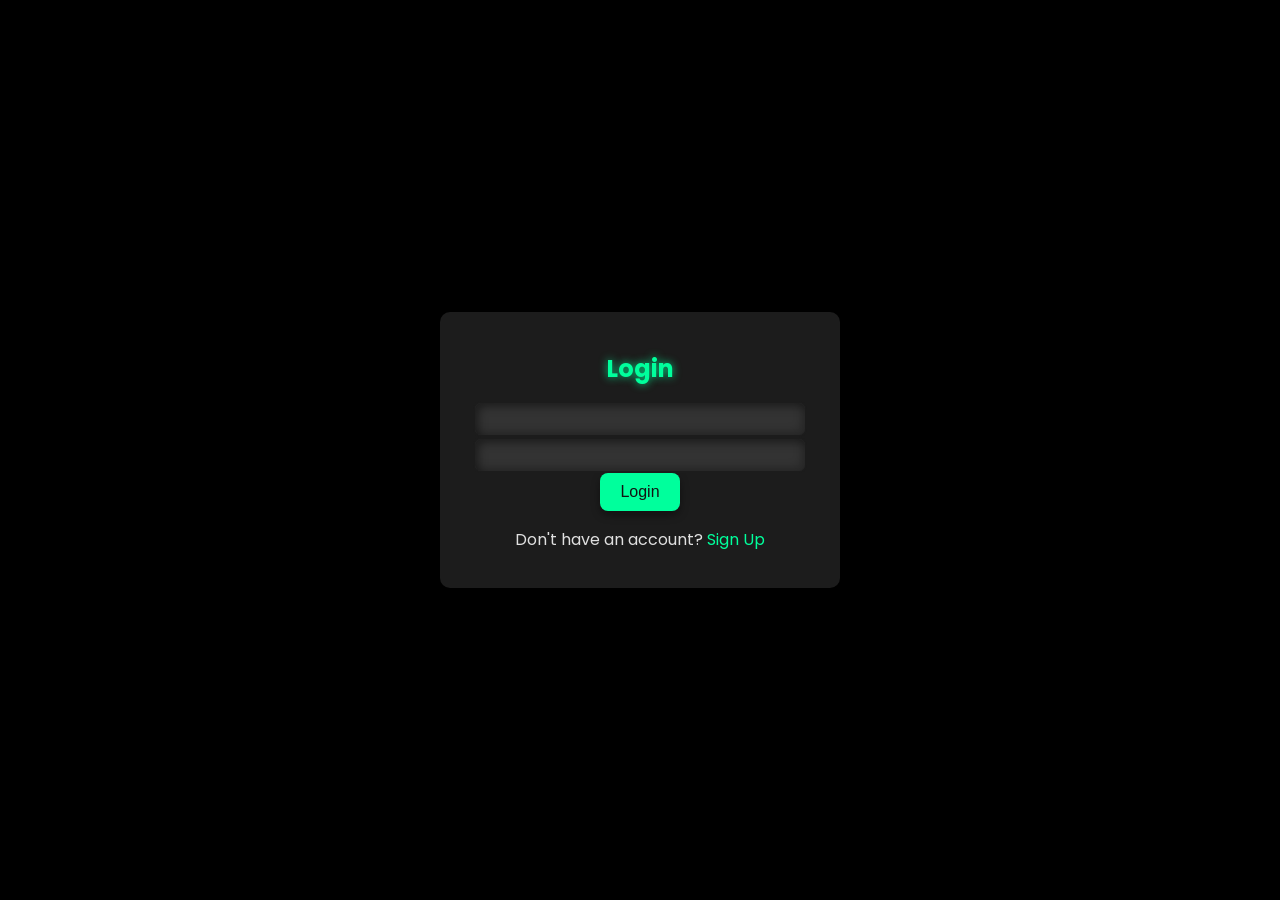
<file: index.html>
<!DOCTYPE html>
<html lang="en">
<head>
    <meta charset="UTF-8">
    <meta name="viewport" content="width=device-width, initial-scale=1.0">
    <title>Login</title>
    <link rel="stylesheet" href="index.css">
</head>
<body>
    <div class="auth-container">
        <h2>Login</h2>
        <form id="login-form">
            <input type="text" id="login-username" placeholder="Username" required />
            <input type="password" id="login-password" placeholder="Password" required />
            <button type="submit">Login</button>
        </form>
        <p>Don't have an account? <a href="signup.html">Sign Up</a></p>
    </div>
    <script src="index.js"></script>
</body>
</html>
</file>
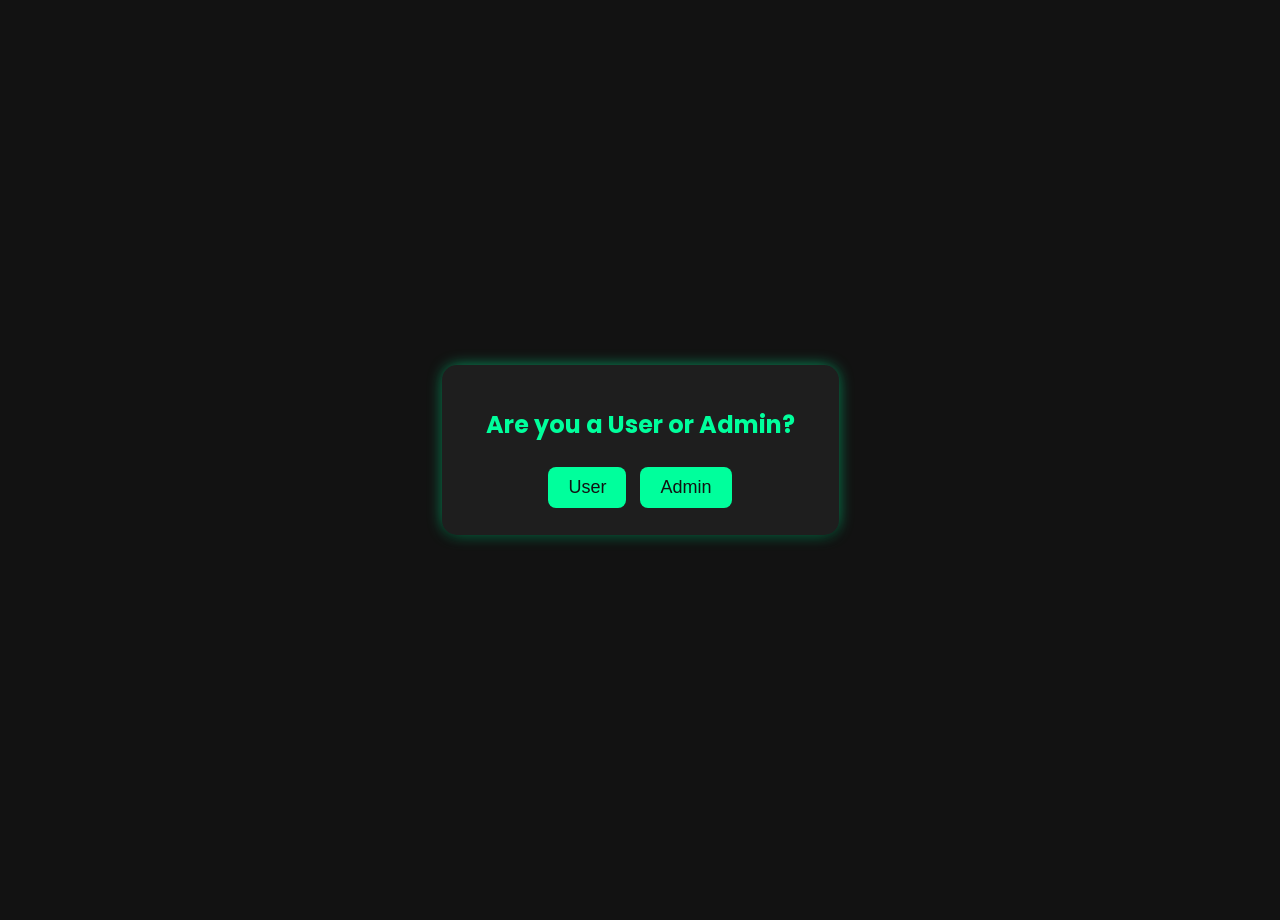
<file: quiz.html>
<!DOCTYPE html>
<html lang="en">
<head>
    <meta charset="UTF-8">
    <meta name="viewport" content="width=device-width, initial-scale=1.0">
    <title>Quiz Interface</title>
    <link rel="stylesheet" href="quiz.css">
</head>
<body>
    <!-- <div class="loader-container">
        <div class="loader"></div>
    </div> -->
    <main class="text-container">
       
    </main>
    
    
    
    <div class="container">
        <!-- Role Selection -->
        <div class="role-selection" id="role-selection">
            <h2>Are you a User or Admin?</h2>
            <button id="user-btn">User</button>
            <button id="admin-btn">Admin</button>
        </div>

        <!-- User Details Form -->
        <div class="user-details hidden" id="user-details">
            <h2>Enter Your Details</h2>
            <form id="details-form">
                <input type="text" id="username" placeholder="Username" required />
                <input type="text" id="department" placeholder="Department" required />
                <button type="button" id="start-quiz">Start Quiz</button>
            </form>
        </div>

        <!-- Quiz Interface -->
        <div class="quiz-container hidden" id="quiz">
            <div class="quiz-body">
                <h2 id="question">Question Text</h2>
                <ul>
                    <li>
                        <input type="radio" name="answer" id="a" class="answer" />
                        <label for="a" id="a_text">Answer A</label>
                    </li>
                    <li>
                        <input type="radio" name="answer" id="b" class="answer" />
                        <label for="b" id="b_text">Answer B</label>
                    </li>
                    <li>
                        <input type="radio" name="answer" id="c" class="answer" />
                        <label for="c" id="c_text">Answer C</label>
                    </li>
                    <li>
                        <input type="radio" name="answer" id="d" class="answer" />
                        <label for="d" id="d_text">Answer D</label>
                    </li>
                </ul>
            </div>
            <div class="quiz-footer">
                <button type="button" id="submit-btn">Submit</button>
            </div>
        </div>

        <!-- Quiz Result Table -->
        <div class="result-container hidden" id="result-container">
            <h2>Your Quiz Results</h2>
            <table id="result-table">
                <thead>
                    <tr>
                        <th>Question</th>
                        <th>Your Answer</th>
                        <th>Correct Answer</th>
                        <th>Result</th>
                    </tr>
                </thead>
                <tbody>
                    <!-- Dynamic content will be inserted here -->
                </tbody>
            </table>
            <p id="final-score"></p>
        </div>

        <!-- Admin Interface -->
        <div class="admin-container hidden" id="admin-container">
            <h2>Admin - Add New Question</h2>
            <form id="admin-form">
                <input type="text" id="question-input" placeholder="Enter Question" required />
                <input type="text" id="option_a" placeholder="Option A" required />
                <input type="text" id="option_b" placeholder="Option B" required />
                <input type="text" id="option_c" placeholder="Option C" required />
                <input type="text" id="option_d" placeholder="Option D" required />
                <input type="text" id="correct_answer" placeholder="Correct Answer (a, b, c, or d)" required />
                <button type="button" id="add-question">Add Question</button>
            </form>
        </div>
    </div>
    <script src="quiz.js"></script>
</body>
</html>
</file>
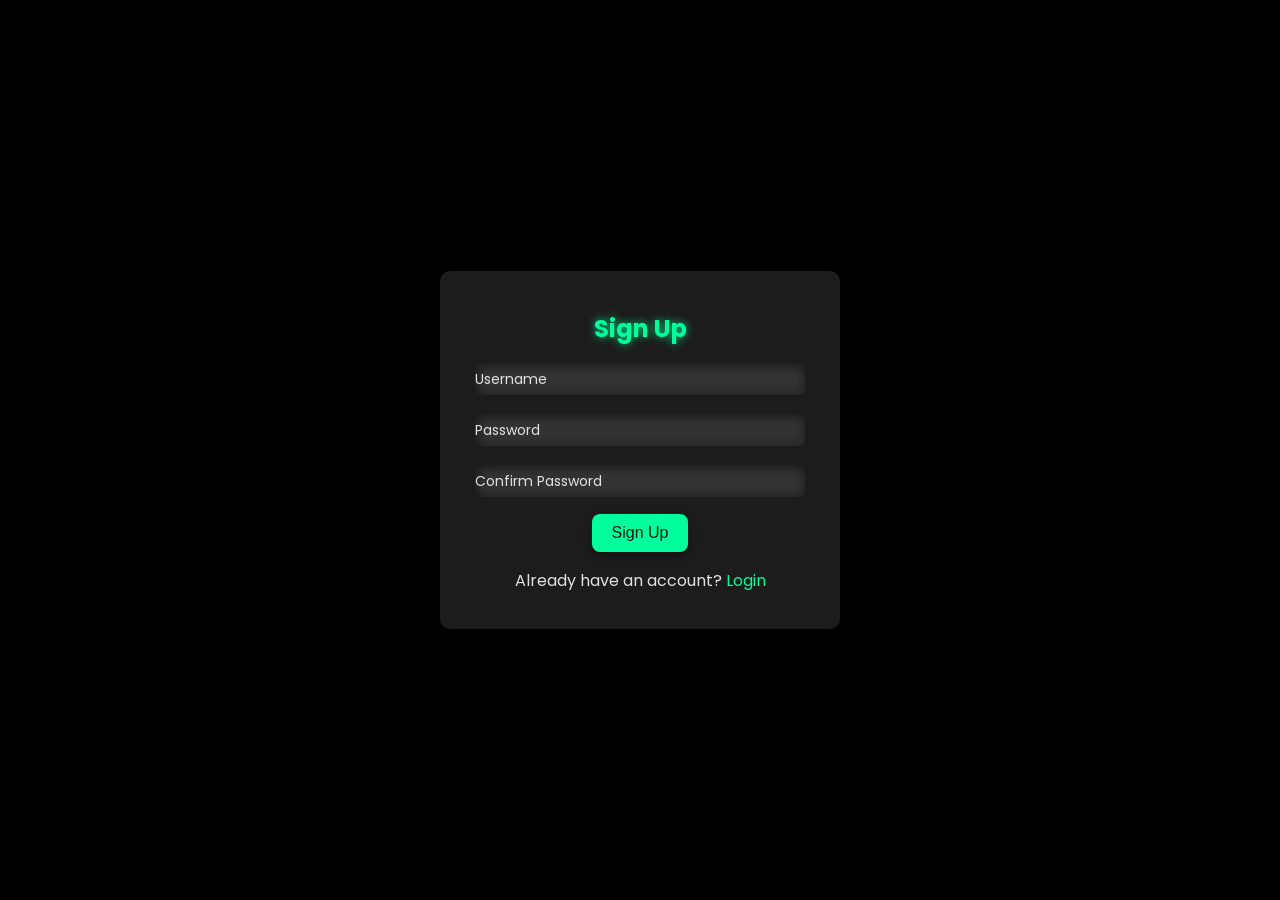
<file: signup.html>
<!DOCTYPE html>
<html lang="en">
<head>
    <meta charset="UTF-8">
    <meta name="viewport" content="width=device-width, initial-scale=1.0">
    <title>Sign Up</title>
    <link rel="stylesheet" href="index.css">
</head>
<body>
    <div class="auth-container">
        <h2>Sign Up</h2>
        <form id="signup-form">
            <div class="input-container">
                <input type="text" id="signup-username" placeholder=" " required />
                <label for="signup-username">Username</label>
            </div>
            <div class="input-container">
                <input type="password" id="signup-password" placeholder=" " required />
                <label for="signup-password">Password</label>
            </div>
            <div class="input-container">
                <input type="password" id="signup-department" placeholder=" " required />
                <label for="signup-department">Confirm Password</label>
            </div>
            <button type="submit">Sign Up</button>
        </form>
        <p>Already have an account? <a href="login.html">Login</a></p>
    </div>
    <script src="signup.js"></script>
</body>
</html>
</file>
<file: index.css>
@import url('https://fonts.googleapis.com/css2?family=Poppins:wght@300;400;600&display=swap');

body {
    margin: 0;
    padding: 0;
    font-family: 'Poppins', sans-serif;
    background: #000;
    color: #e0e0e0;
    display: flex;
    justify-content: center;
    align-items: center;
    height: 100vh;
    overflow: hidden;
    animation: fadeInBody 0.5s ease-in-out;
}

@keyframes fadeInBody {
    from {
        opacity: 0;
        transform: scale(1.05);
    }
    to {
        opacity: 1;
        transform: scale(1);
    }
}

.auth-container {
    max-width: 400px;
    padding: 20px;
    background: #1c1c1c;
    border-radius: 10px;
    box-shadow: 0 6px 12px rgba(0, 0, 0, 0.7);
    text-align: center;
    animation: fadeInSection 0.7s ease-in-out;
    position: relative;
    width: 90%;
    box-sizing: border-box;
}

@keyframes fadeInSection {
    from {
        opacity: 0;
        transform: translateY(20px);
    }
    to {
        opacity: 1;
        transform: translateY(0);
    }
}

.auth-container h2 {
    font-size: 24px;
    margin-bottom: 15px;
    color: #00FF9C;
    text-shadow: 0 0 8px rgba(0, 255, 156, 0.8);
    animation: fadeInText 0.8s ease-in-out;
}

.auth-container form {
    display: flex;
    flex-direction: column;
    align-items: center;
    animation: fadeInForm 0.6s ease-in-out;
    width: 100%;
}

@keyframes fadeInForm {
    from {
        opacity: 0;
        transform: translateY(-20px);
    }
    to {
        opacity: 1;
        transform: translateY(0);
    }
}

.input-container {
    position: relative;
    width: 100%;
    margin-bottom: 15px;
}

.auth-container input {
    position: relative;
    border: 2px solid #1c1c1c;
    padding: 8px 15px;
    border-radius: 8px;
    width: 100%;
    max-width: 300px;
    font-size: 14px;
    background: #333;
    color: #e0e0e0;
    box-shadow: inset 4px 4px 8px rgba(0, 0, 0, 0.4), inset -4px -4px 8px rgba(0, 0, 0, 0.2);
    transition: border-color 0.3s ease, box-shadow 0.3s ease, transform 0.3s ease;
}

.auth-container input::placeholder {
    color: transparent;
}

.auth-container input:focus {
    border-color: #00e68c;
    box-shadow: inset 4px 4px 8px rgba(0, 0, 0, 0.4), inset -4px -4px 8px rgba(0, 0, 0, 0.2), 0 0 12px rgba(0, 255, 156, 0.7);
    outline: none;
    transform: scale(1.05);
}

.auth-container input:not(:placeholder-shown) + label,
.auth-container input:focus + label {
    top: -12px;
    left: 10px;
    font-size: 12px;
    color: #00e68c;
    transform: scale(0.9);
}

.auth-container label {
    position: absolute;
    top: 8px;
    left: 15px;
    font-size: 14px;
    color: #e0e0e0;
    transition: top 0.3s ease, left 0.3s ease, font-size 0.3s ease, color 0.3s ease, transform 0.3s ease;
    pointer-events: none;
}

.auth-container button {
    background-color: #00FF9C;
    border: none;
    color: #121212;
    padding: 10px 20px;
    font-size: 16px;
    cursor: pointer;
    border-radius: 8px;
    transition: background-color 0.3s ease, box-shadow 0.3s ease, transform 0.2s ease;
    animation: fadeInButton 0.5s ease-in-out;
    box-shadow: 0 4px 8px rgba(0, 0, 0, 0.4);
}

.auth-container button:hover {
    background-color: #00e68c;
    box-shadow: 0 6px 12px rgba(0, 255, 156, 0.8);
    transform: scale(1.05);
}

@keyframes pulse {
    0%, 100% {
        transform: scale(1);
    }
    50% {
        transform: scale(1.1);
    }
}

@keyframes fadeInText {
    from {
        opacity: 0;
        transform: translateY(-10px);
    }
    to {
        opacity: 1;
        transform: translateY(0);
    }
}

@keyframes fadeInButton {
    from {
        opacity: 0;
        transform: scale(0.9);
    }
    to {
        opacity: 1;
        transform: scale(1);
    }
}

.auth-container a {
    color: #00FF9C;
    text-decoration: none;
}

.auth-container a:hover {
    text-decoration: underline;
}

/* Media Queries for Responsive Design */
@media (max-width: 768px) {
    .auth-container {
        max-width: 90%;
        padding: 15px;
    }

    .auth-container h2 {
        font-size: 20px;
    }

    .auth-container input {
        font-size: 16px;
        padding: 10px 12px;
    }

    .auth-container button {
        font-size: 14px;
        padding: 8px 16px;
    }
}

@media (max-width: 480px) {
    .auth-container {
        max-width: 100%;
        padding: 10px;
    }

    .auth-container h2 {
        font-size: 18px;
    }

    .auth-container input {
        font-size: 14px;
        padding: 8px 10px;
    }

    .auth-container button {
        font-size: 12px;
        padding: 6px 12px;
    }
}
</file>
<file: quiz.css>
/* Import Google Fonts */
@import url('https://fonts.googleapis.com/css2?family=Poppins:wght@300;400;600&display=swap');

/* General Styles */
body {
    margin: 0;
    padding: 0;
    font-family: 'Poppins', sans-serif;
    background-color: #121212; /* Dark background */
    color: #e0e0e0; /* Light text color */
    display: flex;
    justify-content: center;
    align-items: center;
    height: 100vh;
    overflow: hidden; /* Prevents scrollbars if content is taller than viewport */
    animation: fadeInBody 0.5s ease-in-out;
}

/* Fade-in Animation for Body */
@keyframes fadeInBody {
    from {
        opacity: 0;
    }
    to {
        opacity: 1;
    }
}

/* Container for centering content */
.container {
    max-width: 1200px;
    padding: 20px;
    display: flex;
    justify-content: center; /* Center horizontally */
    align-items: center; /* Center vertically */
    flex-direction: column; /* Stack content vertically */
    text-align: center; /* Center text */
    height: 100vh; /* Full height to ensure proper vertical centering */
}

/* Role Selection */
.role-selection,
.user-details,
.quiz-container,
.result-container,
.admin-container {
    width: 100%;
    max-width: 600px;
    padding: 20px;
    background: #1e1e1e; /* Dark background */
    border-radius: 15px; /* Rounded corners */
    box-shadow: 0 4px 8px rgba(0, 0, 0, 0.3);
    animation: fadeInSection 0.7s ease-in-out;
    border: 2px solid transparent; /* Transparent border for glow effect */
    position: relative; /* For pseudo-element glow effect */
}

/* Fade-in Animation for Sections */
@keyframes fadeInSection {
    from {
        opacity: 0;
        transform: translateY(20px); /* Slide up effect */
    }
    to {
        opacity: 1;
        transform: translateY(0);
    }
}

/* Neon Glow Effect */
.role-selection::before,
.user-details::before,
.quiz-container::before,
.result-container::before,
.admin-container::before {
    content: "";
    position: absolute;
    top: 0;
    left: 0;
    width: 100%;
    height: 100%;
    border-radius: 15px; /* Match border-radius */
    box-shadow: 0 0 15px rgba(0, 255, 156, 0.7); /* Neon green glow */
    z-index: -1; /* Behind the content */
}

/* Align content in the middle */
.text-container {
    position: absolute;
    top: 10%;
    left: 50%;
    transform: translate(-50%, -10%);
}

/* Additional centering for specific sections */
.role-selection,
.user-details,
.quiz-container,
.result-container,
.admin-container {
    margin: 10px 0; /* Add spacing between sections */
    text-align: center;
}

/* Role Selection */
.role-selection h2 {
    font-size: 24px;
    margin-bottom: 20px;
    color: #00FF9C; /* Glowing green */
    animation: fadeInText 0.8s ease-in-out;
}

.role-selection button {
    background-color: #00FF9C; /* Glowing green */
    border: none;
    color: #121212; /* Dark text color for contrast */
    padding: 10px 20px;
    font-size: 18px;
    cursor: pointer;
    border-radius: 8px; /* Rounded corners */
    margin: 5px;
    transition: background-color 0.3s ease, box-shadow 0.3s ease, transform 0.2s ease;
    animation: fadeInButton 0.5s ease-in-out;
}

.role-selection button:hover {
    background-color: #00e68c; /* Slightly darker green */
    box-shadow: 0 0 15px rgba(0, 255, 156, 0.7); /* Glowing effect */
    animation: pulse 1.5s infinite;
}

/* Pulse Animation */
@keyframes pulse {
    0%, 100% {
        transform: scale(1);
    }
    50% {
        transform: scale(1.05);
    }
}

/* User Details Form */
.user-details h2 {
    font-size: 24px;
    margin-bottom: 20px;
    color: #00FF9C; /* Glowing green */
    animation: fadeInText 0.8s ease-in-out;
}

.user-details form {
    display: flex;
    flex-direction: column;
    align-items: center;
    animation: fadeInForm 0.6s ease-in-out;
}

/* Fade-in Animation for Form */
@keyframes fadeInForm {
    from {
        opacity: 0;
        transform: translateY(-20px); /* Slide down effect */
    }
    to {
        opacity: 1;
        transform: translateY(0);
    }
}

.user-details input {
    border: 2px solid #00FF9C; /* Glowing green border */
    padding: 10px;
    margin-bottom: 10px;
    border-radius: 8px; /* Rounded corners */
    width: 100%;
    max-width: 400px;
    font-size: 16px;
    background-color: #333; /* Dark input background */
    color: #e0e0e0; /* Light text color */
    transition: border-color 0.3s ease, box-shadow 0.3s ease;
}

.user-details input:focus {
    border-color: #00e68c; /* Slightly darker green */
    box-shadow: 0 0 10px rgba(0, 255, 156, 0.5); /* Glowing effect */
}

.user-details button {
    background-color: #00FF9C; /* Glowing green */
    border: none;
    color: #121212; /* Dark text color for contrast */
    padding: 10px 20px;
    font-size: 18px;
    cursor: pointer;
    border-radius: 8px; /* Rounded corners */
    transition: background-color 0.3s ease, box-shadow 0.3s ease, transform 0.2s ease;
    animation: fadeInButton 0.5s ease-in-out;
}

.user-details button:hover {
    background-color: #00e68c; /* Slightly darker green */
    box-shadow: 0 0 15px rgba(0, 255, 156, 0.7); /* Glowing effect */
    animation: pulse 1.5s infinite;
}

/* Quiz Container Styles */
.quiz-container {
    background: #1e1e1e; /* Dark background */
    border-radius: 15px; /* Rounded corners */
    box-shadow: 0 4px 8px rgba(0, 0, 0, 0.3);
    padding: 20px;
    position: relative;
    border: 2px solid transparent; /* Transparent border for glow effect */
}

/* Quiz Body and Footer Styles */
.quiz-body h2 {
    font-size: 22px;
    margin-bottom: 20px;
    color: #00FF9C; /* Glowing green */
    animation: fadeInText 0.8s ease-in-out;
}

.quiz-body ul {
    list-style: none;
    padding: 0;
    animation: fadeInList 0.6s ease-in-out;
}

/* Fade-in Animation for List Items */
@keyframes fadeInList {
    from {
        opacity: 0;
        transform: translateX(-20px); /* Slide from left */
    }
    to {
        opacity: 1;
        transform: translateX(0);
    }
}

.quiz-body li {
    margin-bottom: 15px;
}

.quiz-body input[type="radio"] {
    margin-right: 10px;
}

.quiz-body label {
    font-size: 18px;
    cursor: pointer;
    color: #e0e0e0; /* Light text color */
}

.quiz-footer {
    text-align: center;
    margin-top: 20px;
    animation: fadeInFooter 0.6s ease-in-out;
}

/* Fade-in Animation for Footer */
@keyframes fadeInFooter {
    from {
        opacity: 0;
        transform: translateY(20px); /* Slide up effect */
    }
    to {
        opacity: 1;
        transform: translateY(0);
    }
}

.quiz-footer button {
    background-color: #00FF9C; /* Glowing green */
    border: none;
    color: #121212; /* Dark text color for contrast */
    padding: 10px 20px;
    font-size: 18px;
    cursor: pointer;
    border-radius: 8px; /* Rounded corners */
    transition: background-color 0.3s ease, box-shadow 0.3s ease, transform 0.2s ease;
    animation: fadeInButton 0.5s ease-in-out;
}

.quiz-footer button:hover {
    background-color: #00e68c; /* Slightly darker green */
    box-shadow: 0 0 15px rgba(0, 255, 156, 0.7); /* Glowing effect */
    animation: pulse 1.5s infinite;
}

/* Result Table */
.result-container table {
    width: 100%;
    border-collapse: collapse;
    margin-bottom: 20px;
    animation: fadeInTable 0.7s ease-in-out;
}

/* Fade-in Animation for Table */
@keyframes fadeInTable {
    from {
        opacity: 0;
        transform: translateY(20px); /* Slide up effect */
    }
    to {
        opacity: 1;
        transform: translateY(0);
    }
}

.result-container th, .result-container td {
    padding: 10px;
    border-bottom: 1px solid #333; /* Dark border */
}

.result-container th {
    background-color: #00FF9C; /* Glowing green */
    color: #121212; /* Dark text color for contrast */
}

.result-container tr:nth-child(even) {
    background-color: #2c2c2c; /* Slightly lighter dark background */
}

.result-container #final-score {
    font-size: 22px;
    font-weight: 600;
    color: #00FF9C; /* Glowing green */
    animation: fadeInScore 0.8s ease-in-out;
}

/* Fade-in Animation for Score */
@keyframes fadeInScore {
    from {
        opacity: 0;
        transform: scale(0.8); /* Slight zoom-in effect */
    }
    to {
        opacity: 1;
        transform: scale(1);
    }
}

/* Admin Interface */
.admin-container h2 {
    font-size: 24px;
    margin-bottom: 20px;
    color: #00FF9C; /* Glowing green */
    animation: fadeInText 0.8s ease-in-out;
}

.admin-container form {
    display: flex;
    flex-direction: column;
    align-items: center;
    animation: fadeInForm 0.6s ease-in-out;
}

.admin-container input {
    border: 2px solid #00FF9C; /* Glowing green border */
    padding: 10px;
    margin-bottom: 10px;
    border-radius: 8px; /* Rounded corners */
    width: 100%;
    max-width: 400px;
    font-size: 16px;
    background-color: #333; /* Dark input background */
    color: #e0e0e0; /* Light text color */
    transition: border-color 0.3s ease, box-shadow 0.3s ease;
}

.admin-container input:focus {
    border-color: #00e68c; /* Slightly darker green */
    box-shadow: 0 0 10px rgba(0, 255, 156, 0.5); /* Glowing effect */
}

.admin-container button {
    background-color: #00FF9C; /* Glowing green */
    border: none;
    color: #121212; /* Dark text color for contrast */
    padding: 10px 20px;
    font-size: 18px;
    cursor: pointer;
    border-radius: 8px; /* Rounded corners */
    transition: background-color 0.3s ease, box-shadow 0.3s ease, transform 0.2s ease;
    animation: fadeInButton 0.5s ease-in-out;
}

.admin-container button:hover {
    background-color: #00e68c; /* Slightly darker green */
    box-shadow: 0 0 15px rgba(0, 255, 156, 0.7); /* Glowing effect */
    animation: pulse 1.5s infinite;
}

/* Hide elements by default */
.hidden {
    display: none;
}

/* Loader Container */
.loader-container {
    position: fixed;
    top: 0;
    left: 0;
    width: 100%;
    height: 100%;
    background-color: rgba(0, 0, 0, 0.7); /* Semi-transparent dark background */
    display: flex;
    justify-content: center;
    align-items: center;
    z-index: 9999; /* Ensure it appears above other content */
    animation: fadeInLoader 0.5s ease-in-out;
}

/* Fade-in Animation for Loader Container */
@keyframes fadeInLoader {
    from {
        opacity: 0;
    }
    to {
        opacity: 1;
    }
}

/* Loader */
.loader {
    border: 8px solid #1e1e1e; /* Dark background color */
    border-top: 8px solid #00FF9C; /* Glowing green color */
    border-radius: 50%;
    width: 60px;
    height: 60px;
    animation: spin 1.5s linear infinite, glow 1.5s ease-in-out infinite;
}

/* Spinner Animation */
@keyframes spin {
    0% { transform: rotate(0deg); }
    100% { transform: rotate(360deg); }
}

/* Glowing Effect */
@keyframes glow {
    0%, 100% { 
        box-shadow: 0 0 10px #00FF9C; /* Glowing effect */
    }
    50% { 
        box-shadow: 0 0 20px #00FF9C; /* Stronger glow */
    }
}

/* Fade-in Animation for Text */
@keyframes fadeInText {
    from {
        opacity: 0;
        transform: translateY(-10px);
    }
    to {
        opacity: 1;
        transform: translateY(0);
    }
}

/* Fade-in Animation for Button */
@keyframes fadeInButton {
    from {
        opacity: 0;
        transform: scale(0.9);
    }
    to {
        opacity: 1;
        transform: scale(1);
    }
}

/* Media Queries for Responsiveness */
@media (max-width: 768px) {
    .role-selection,
    .user-details,
    .quiz-container,
    .result-container,
    .admin-container {
        padding: 15px;
        margin: 5px 0;
    }

    .role-selection h2,
    .user-details h2,
    .quiz-body h2,
    .result-container #final-score,
    .admin-container h2 {
        font-size: 20px;
    }

    .user-details input,
    .admin-container input {
        max-width: 90%;
    }

    .role-selection button,
    .user-details button,
    .quiz-footer button,
    .admin-container button {
        font-size: 16px;
        padding: 8px 16px;
    }

    .quiz-body label {
        font-size: 16px;
    }
}

@media (max-width: 480px) {
    .role-selection,
    .user-details,
    .quiz-container,
    .result-container,
    .admin-container {
        padding: 10px;
        margin: 5px 0;
    }

    .role-selection h2,
    .user-details h2,
    .quiz-body h2,
    .result-container #final-score,
    .admin-container h2 {
        font-size: 18px;
    }

    .user-details input,
    .admin-container input {
        max-width: 100%;
    }

    .role-selection button,
    .user-details button,
    .quiz-footer button,
    .admin-container button {
        font-size: 14px;
        padding: 6px 12px;
    }

    .quiz-body label {
        font-size: 14px;
    }
}
</file>
